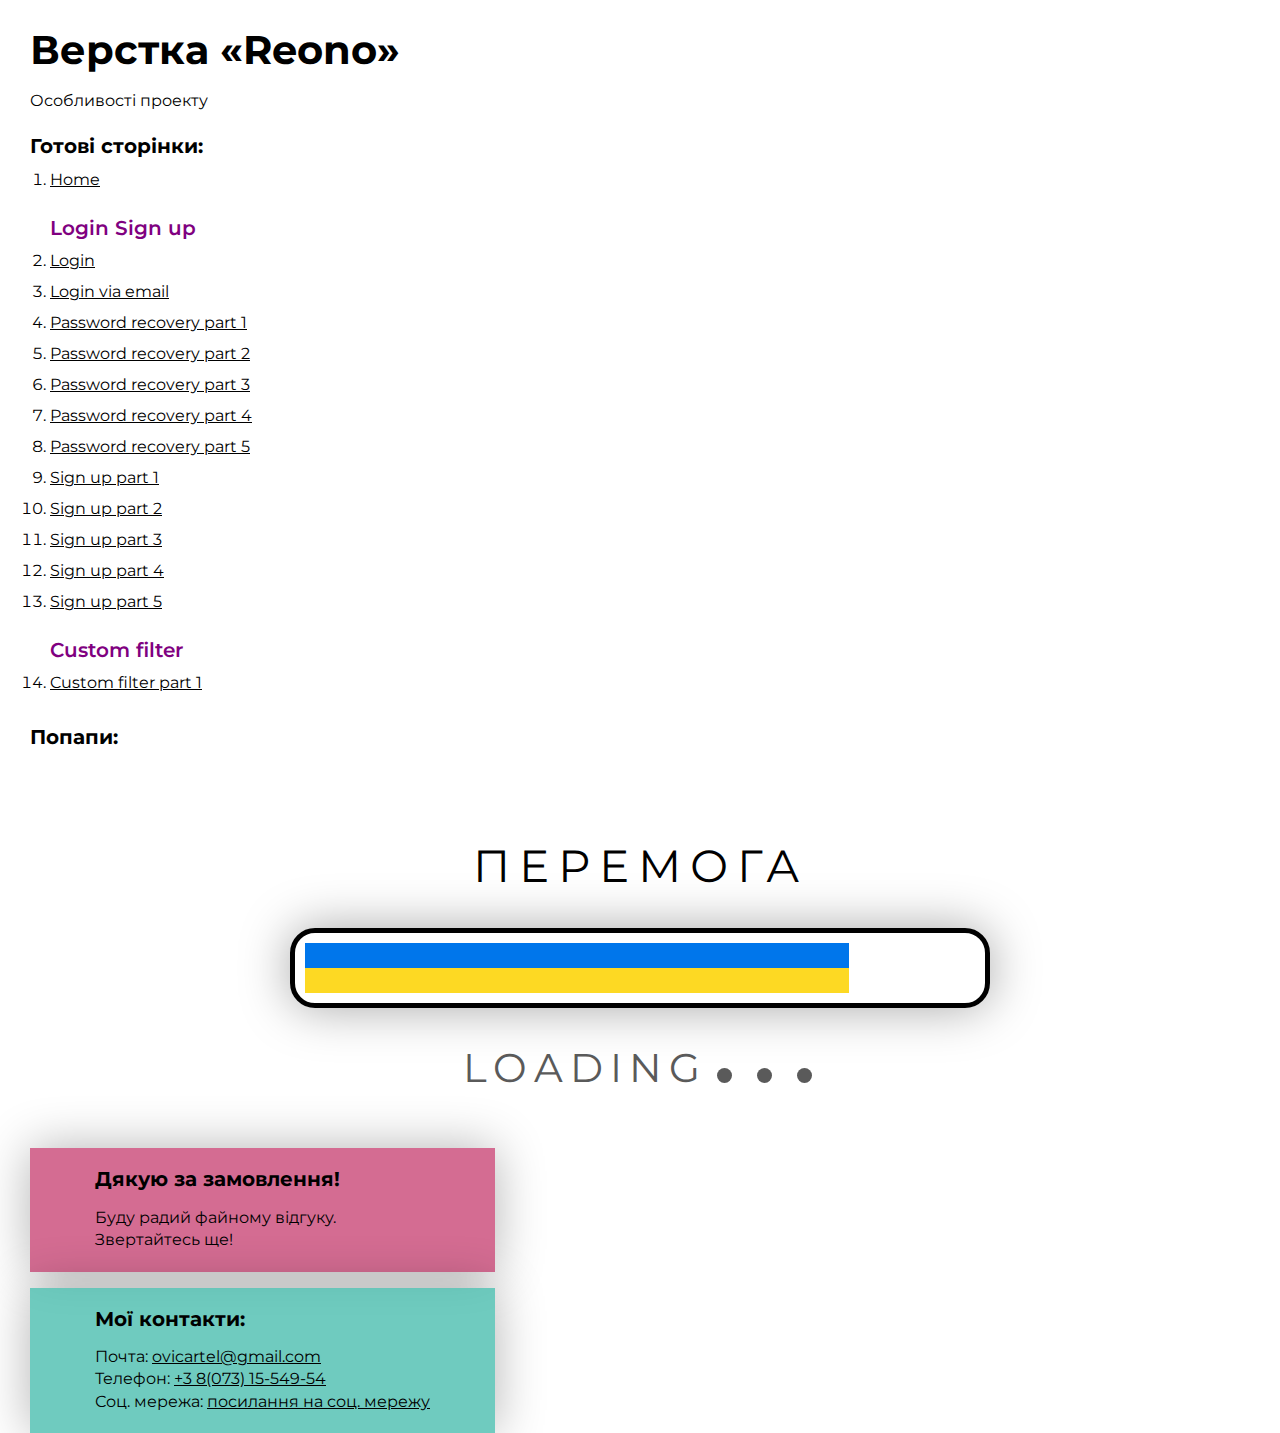
<file: index.html>
<!DOCTYPE html>
<html>

<head>
	<meta charset="UTF-8">
	<meta name="viewport" content="width=device-width, initial-scale=1.0">
	<title>Верстка «Reono»</title>
</head>

<body>
	<div class="rootpage">
		<div class="rootpage__wrapper">
			<h1>Верстка «Reono»</h1>
			<div class="rootpage__info">
				Особливості проекту
			</div>
			<h2>Готові сторінки:</h2>
			<ol class="rootpage__list">
				<li><a target="_blank" href="home.html">Home</a></li>
				<span class="rootpage__login">Login Sign up</span>
				<li><a target="_blank" href="login.html">Login</a></li>
				<li><a target="_blank" href="login-mail.html">Login via email</a></li>
				<li><a target="_blank" href="password-recovery-1.html">Password recovery part 1</a></li>
				<li><a target="_blank" href="password-recovery-2.html">Password recovery part 2</a></li>
				<li><a target="_blank" href="password-recovery-3.html">Password recovery part 3</a></li>
				<li><a target="_blank" href="password-recovery-4.html">Password recovery part 4</a></li>
				<li><a target="_blank" href="password-recovery-5.html">Password recovery part 5</a></li>
				<li><a target="_blank" href="sign-up-1.html">Sign up part 1</a></li>
				<li><a target="_blank" href="sign-up-2.html">Sign up part 2</a></li>
				<li><a target="_blank" href="sign-up-3.html">Sign up part 3</a></li>
				<li><a target="_blank" href="sign-up-4.html">Sign up part 4</a></li>
				<li><a target="_blank" href="sign-up-5.html">Sign up part 5</a></li>
				<span class="rootpage__login">Custom filter</span>
				<li><a target="_blank" href="custom-filter.html">Custom filter part 1</a></li>
			</ol>
			<h2>Попапи:</h2>
			<ol class="rootpage__list">
				<!-- <li><a target="_blank" href="home.html#"></a></li> -->
			</ol>
		</div>
		<div class="rootpage__victory victory">
			<div class="victory__wrapper">
				<div class="victory__title">перемога</div>
				<div class="victory__loading"><span class="victory__blue"></span><span class="victory__yellow"></span></div>
				<div class="victory__subtitle">
					<span>loading</span>
					<div class="container">
						<div class="dot1"></div>
						<div class="dot2"></div>
						<div class="dot3"></div>
					</div>
				</div>
			</div>
		</div>
		<div class="rootpage__wrapper rootpage__wrapper_footer">
			<div class="rootpage__tnx">
				<h2>Дякую за замовлення!</h2>
				<p>Буду радий файному відгуку.</p>
				<p>Звертайтесь ще!</p>
			</div>
			<div class="rootpage__contacts">
				<h2>Мої контакти:</h2>
				<p>Почта: <a href="mailto:ovicartel@gmail.com">ovicartel@gmail.com</a></p>
				<p>Телефон: <a href="tel:+380731554954">+3 8(073) 15-549-54</a></p>
				<p>Соц. мережа: <a href="">посилання на соц. мережу</a></p>
			</div>
		</div>
	</div>

</body>
<style>
	@charset "UTF-8";
	@import url("https://fonts.googleapis.com/css?family=Montserrat:regular,700&display=swap");

	*,
	*::before,
	*::after {
		padding: 0px;
		margin: 0px;
		border: 0px;
		box-sizing: border-box;
	}

	html,
	body {
		height: 100%;
		margin: 0;
		padding: 0;
		min-width: 320px;
		width: 100%;
		color: #000;
		background-color: #fff;
	}

	body {
		font-family: Montserrat;
		font-size: 100%;
		line-height: 1;
		font-size: 1rem;
		position: relative;
	}

	a {
		text-decoration: underline;
		color: #000;
	}

	a:visited {
		text-decoration: underline;
		color: #000;
	}

	a:hover {
		text-decoration: none;
	}

	ul li {
		list-style: none;
	}

	img {
		vertical-align: top;
	}

	.wrapper {
		width: 100%;
		min-height: 100%;
		overflow: hidden;
	}

	.rootpage {
		padding: 30px;
		display: flex;
		flex-direction: column;
		justify-content: space-between;
		gap: 60px;
		height: 100vh;
	}

	h1 {
		color: #000;
		font-size: 2.5rem;
		margin: 0px 0px 1.25rem 0px;
	}

	h2 {
		color: #000;
		font-size: 1.25rem;
		margin: 0px 0px 1rem 0px;
	}

	.rootpage__info {
		line-height: 140%;
		margin: 0px 0px 1.5rem 0px;
	}

	.rootpage__list {
		margin: 0px 0px 2.25rem 1.25rem;
	}

	.rootpage__list li:not(:last-child) {
		margin: 0px 0px 15px 0px;
	}

	.rootpage__login {
		font-weight: 600;
		color: purple;
		display: block;
		padding: 15px 0 15px;
		font-size: 20px;
	}

	.rootpage__wrapper {
		flex: 1 1 100%;
	}

	.rootpage__wrapper_footer {
		align-self: flex-start;
		display: flex;
		flex-direction: column;
		justify-content: flex-end;

	}

	.rootpage__contacts,
	.rootpage__tnx {
		padding: 20px 65px;
		line-height: 140%;
		box-shadow: 0px 0px 50px rgba(0, 0, 0, 0.3);
	}

	.rootpage__contacts {
		background: rgba(50, 181, 164, 0.7);
	}

	.rootpage__tnx {
		background: rgba(194, 45, 100, 0.7);
		margin: 0px 0px 1rem 0px;
	}

	.victory {}

	.victory__wrapper {
		display: flex;
		flex-direction: column;
		gap: 40px;
		justify-content: center;
		align-items: center;
	}

	.victory__title {
		font-size: 45px;
		text-transform: uppercase;
		letter-spacing: 9px;
	}

	.victory__loading {
		width: 100%;
		display: flex;
		flex-direction: column;
		justify-content: center;
		max-width: 700px;
		height: 80px;
		border: 5px solid #000;
		border-radius: 25px;
		padding-left: 10px;
		box-shadow: 0px 0px 50px rgba(0, 0, 0, 0.35);
	}

	.victory__blue {
		height: 25px;
		width: 80%;
		background-color: #0076eb;
	}

	.victory__yellow {
		height: 25px;
		width: 80%;
		background-color: #fdd923;
	}

	.victory__subtitle {
		color: #5A5A5A;
		font-size: 40px;
		text-transform: uppercase;
		letter-spacing: 7px;
		display: flex;
		gap: 10px;
	}

	.container {
		align-self: flex-end;
		width: 100px;
		display: flex;
		gap: 25px;
		margin-bottom: 5px;
	}

	.dot1 {
		background: #5A5A5A;
		height: 15px;
		width: 15px;
		border: none;
		border-radius: 50%;
		animation: func 2s linear infinite;
		animation-delay: .5s;
	}

	.dot2 {
		animation: func 2s linear infinite;
		animation-delay: 0s;
		background: #5A5A5A;
		height: 15px;
		width: 15px;
		border: none;
		border-radius: 50%;
	}

	.dot3 {
		background: #5A5A5A;
		height: 15px;
		width: 15px;
		border: none;
		border-radius: 50%;
		animation: func 2s linear infinite;
		animation-delay: 1s;
	}

	@media (max-width: 767px) {
		.rootpage {
			padding: 30px 15px;
		}

		h1 {
			font-size: 1.85rem;
			margin: 0px 0px 1.25rem 0px;
		}

		h2 {
			font-size: 1.125rem;
			margin: 0px 0px 1rem 0px;
		}

		.rootpage__contacts,
		.rootpage__tnx {
			border-radius: 40px;
			padding: 20px;
		}

		.victory__wrapper {
			gap: 20px;
		}

		.victory__title {
			font-size: 40px;
			letter-spacing: 6px;
		}

		.victory__loading {
			height: 65px;
		}

		.victory__blue {
			height: 20px;
		}

		.victory__yellow {
			height: 20px;
		}

		.victory__subtitle {
			font-size: 35px;
			letter-spacing: 4px;
		}

		.container {
			gap: 15px;
			width: 80px;
		}

		.dot1 {
			height: 12px;
			width: 12px;
		}

		.dot2 {
			height: 12px;
			width: 12px;
		}

		.dot3 {
			height: 12px;
			width: 12px;
		}
	}

	@media (max-width: 450px) {
		.victory__wrapper {
			gap: 10px;
		}

		.victory__title {
			letter-spacing: 4px;
			font-size: 30px;
		}

		.victory__loading {
			height: 55px;
		}

		.victory__blue {
			height: 15px;
		}

		.victory__yellow {
			height: 15px;
		}

		.victory__subtitle {
			letter-spacing: 2px;
			font-size: 25px;
		}

		.container {
			gap: 10px;
			width: 50px;
		}

		.dot1 {
			height: 9px;
			width: 9px;
		}

		.dot2 {
			height: 9px;
			width: 9px;
		}

		.dot3 {
			height: 9px;
			width: 9px;
		}
	}

	@keyframes func {
		0% {
			opacity: 0;
		}

		50% {
			opacity: 1
		}

		100% {
			opacity: 0;
		}
	}
</style>

</html>
</file>
